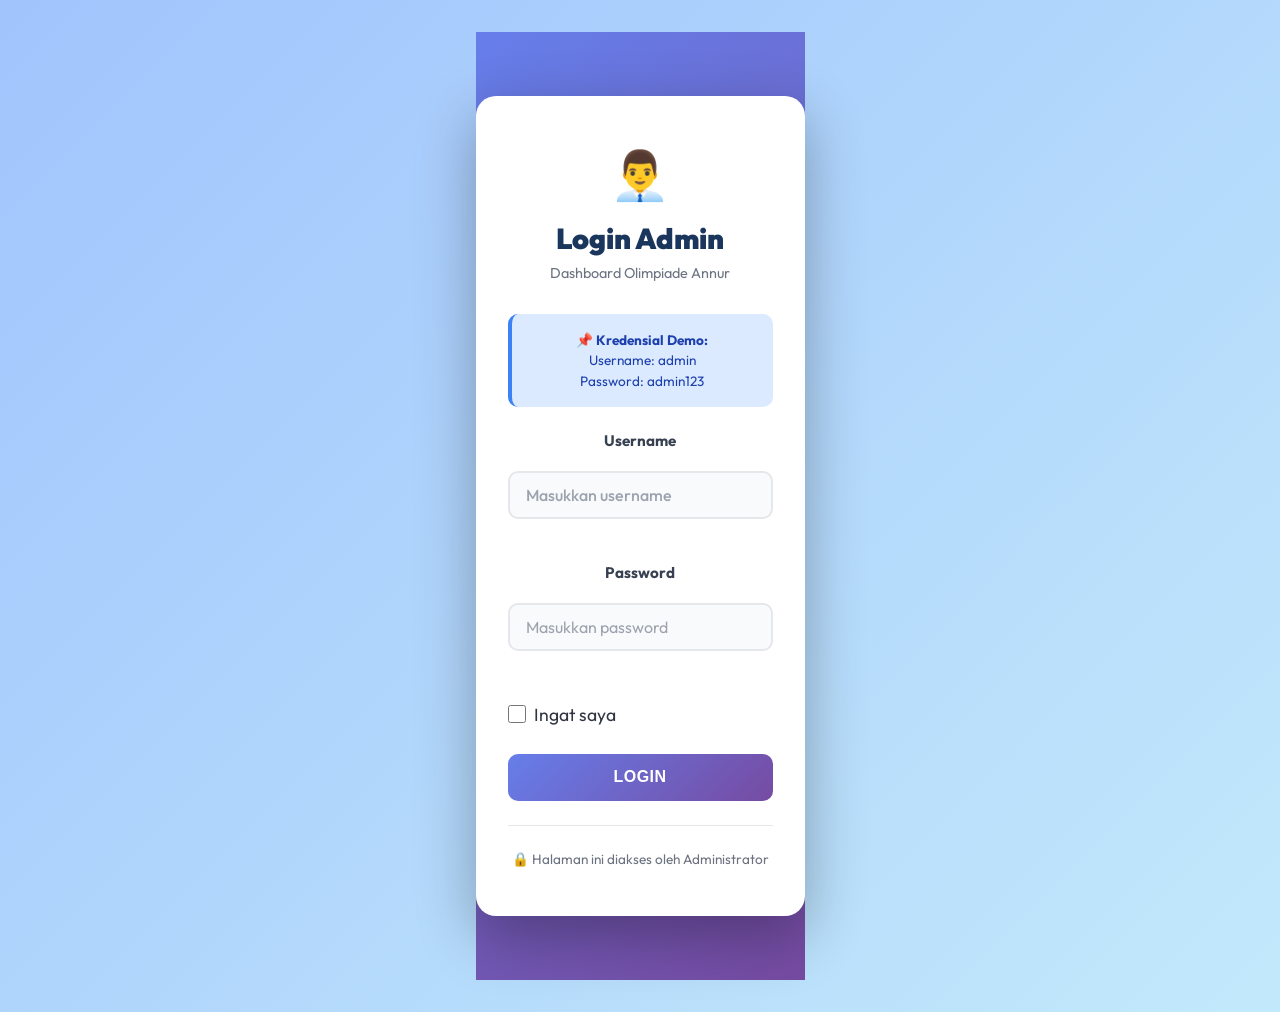
<file: admin-login.html>
<!DOCTYPE html>
<html lang="id">
<head>
  <meta charset="UTF-8" />
  <meta name="viewport" content="width=device-width, initial-scale=1.0" />
  <title>Login Admin - Olimpiade Annur</title>
  <link rel="stylesheet" href="style.css" />
  <link href="https://fonts.googleapis.com/css2?family=Nunito:wght@400;600;700;800;900&display=swap" rel="stylesheet" />
  <link rel="stylesheet" href="https://cdnjs.cloudflare.com/ajax/libs/font-awesome/6.4.0/css/all.min.css" />
  <style>
    .login-container {
      display: flex;
      align-items: center;
      justify-content: center;
      min-height: 100vh;
      background: linear-gradient(135deg, #667eea 0%, #764ba2 100%);
      position: relative;
    }

    .login-card {
      background: white;
      border-radius: 20px;
      box-shadow: 0 20px 60px rgba(0, 0, 0, 0.3);
      padding: 3rem 2rem;
      width: 100%;
      max-width: 420px;
      animation: slideUp 0.6s ease-out;
    }

    @keyframes slideUp {
      from {
        transform: translateY(50px);
        opacity: 0;
      }
      to {
        transform: translateY(0);
        opacity: 1;
      }
    }

    .login-header {
      text-align: center;
      margin-bottom: 2rem;
    }

    .login-logo {
      font-size: 3rem;
      margin-bottom: 1rem;
    }

    .login-title {
      font-size: 1.8rem;
      font-weight: 900;
      color: #1F2937;
      margin: 0.5rem 0;
    }

    .login-subtitle {
      font-size: 0.9rem;
      color: #6B7280;
      margin-top: 0.5rem;
    }

    .login-form {
      display: flex;
      flex-direction: column;
      gap: 1.25rem;
    }

    .form-group {
      display: flex;
      flex-direction: column;
      gap: 0.5rem;
    }

    .form-group label {
      font-weight: 700;
      color: #374151;
      font-size: 0.95rem;
    }

    .form-group input {
      padding: 0.75rem 1rem;
      border: 2px solid #E5E7EB;
      border-radius: 10px;
      font-size: 1rem;
      font-family: inherit;
      transition: all 0.3s ease;
      background: #F9FAFB;
    }

    .form-group input:focus {
      outline: none;
      border-color: #667eea;
      background: white;
      box-shadow: 0 0 0 3px rgba(102, 126, 234, 0.1);
    }

    .form-group input::placeholder {
      color: #9CA3AF;
    }

    .remember-me {
      display: flex;
      align-items: center;
      gap: 0.5rem;
      font-size: 0.9rem;
      color: #6B7280;
      margin-top: 0.5rem;
    }

    .remember-me input[type="checkbox"] {
      width: 18px;
      height: 18px;
      cursor: pointer;
      accent-color: #667eea;
    }

    .remember-me label {
      cursor: pointer;
      margin: 0;
      font-weight: 400;
    }

    .btn-login {
      padding: 0.9rem 1.5rem;
      background: linear-gradient(135deg, #667eea 0%, #764ba2 100%);
      color: white;
      border: none;
      border-radius: 10px;
      font-size: 1rem;
      font-weight: 700;
      cursor: pointer;
      transition: all 0.3s ease;
      margin-top: 0.5rem;
      text-transform: uppercase;
      letter-spacing: 0.5px;
    }

    .btn-login:hover {
      transform: translateY(-2px);
      box-shadow: 0 10px 20px rgba(102, 126, 234, 0.3);
    }

    .btn-login:active {
      transform: translateY(0);
    }

    .btn-login:disabled {
      opacity: 0.5;
      cursor: not-allowed;
      transform: none;
    }

    .login-error {
      display: none;
      background: #FEE2E2;
      color: #991B1B;
      padding: 0.75rem 1rem;
      border-radius: 10px;
      font-size: 0.9rem;
      border-left: 4px solid #EF4444;
      margin-bottom: 1rem;
      animation: shake 0.3s ease;
    }

    .login-error.show {
      display: flex;
      align-items: center;
      gap: 0.5rem;
    }

    @keyframes shake {
      0%, 100% { transform: translateX(0); }
      25% { transform: translateX(-5px); }
      75% { transform: translateX(5px); }
    }

    .login-info {
      background: #DBEAFE;
      color: #1E40AF;
      padding: 1rem;
      border-radius: 10px;
      font-size: 0.85rem;
      border-left: 4px solid #3B82F6;
      margin-bottom: 1.5rem;
      line-height: 1.5;
    }

    @media (max-width: 520px) {
      .login-container {
        padding: 1rem;
      }
      .login-card {
        padding: 2rem 1rem;
      }
      .login-logo {
        font-size: 3rem;
      }
      .login-title {
        font-size: 1.5rem;
      }
      .login-subtitle {
        font-size: 0.95rem;
      }
      .login-info,
      .login-footer {
        font-size: 0.85rem;
      }
      .login-form {
        gap: 1rem;
      }
      .btn-login {
        width: 100%;
      }
    }

    .login-footer {
      text-align: center;
      margin-top: 1.5rem;
      padding-top: 1.5rem;
      border-top: 1px solid #E5E7EB;
      font-size: 0.85rem;
      color: #6B7280;
    }

    .login-footer a {
      color: #667eea;
      text-decoration: none;
      font-weight: 600;
    }

    .login-footer a:hover {
      text-decoration: underline;
    }

    .spinner {
      display: inline-block;
      width: 1rem;
      height: 1rem;
      border: 2px solid rgba(255, 255, 255, 0.3);
      border-top-color: white;
      border-radius: 50%;
      animation: spin 0.6s linear infinite;
      margin-right: 0.5rem;
    }

    @keyframes spin {
      to { transform: rotate(360deg); }
    }
  </style>
</head>
<body class="admin-login">
  <div class="login-container">
    <div class="login-card">
      <div class="login-header">
        <div class="login-logo">👨‍💼</div>
        <h1 class="login-title">Login Admin</h1>
        <p class="login-subtitle">Dashboard Olimpiade Annur</p>
      </div>

      <div class="login-info">
        <strong>📌 Kredensial Demo:</strong><br>
        Username: admin<br>
        Password: admin123
      </div>

      <form id="loginForm" class="login-form">
        <div id="loginError" class="login-error">
          <i class="fas fa-exclamation-circle"></i>
          <span id="errorMessage"></span>
        </div>

        <div class="form-group">
          <label for="username">Username</label>
          <input 
            type="text" 
            id="username" 
            placeholder="Masukkan username" 
            required 
            autocomplete="username"
          />
        </div>

        <div class="form-group">
          <label for="password">Password</label>
          <input 
            type="password" 
            id="password" 
            placeholder="Masukkan password" 
            required 
            autocomplete="current-password"
          />
        </div>

        <div class="remember-me">
          <input type="checkbox" id="rememberMe" />
          <label for="rememberMe">Ingat saya</label>
        </div>

        <button type="submit" id="loginBtn" class="btn-login">
          Login
        </button>
      </form>

      <div class="login-footer">
        <p>🔒 Halaman ini diakses oleh Administrator</p>
      </div>
    </div>
  </div>

  <script src="auth.js"></script>
  <script>
    document.addEventListener('DOMContentLoaded', () => {
      // Check if already logged in
      if (isAdminLoggedIn()) {
        window.location.href = 'admin.html';
        return;
      }

      const loginForm = document.getElementById('loginForm');
      const loginBtn = document.getElementById('loginBtn');
      const loginError = document.getElementById('loginError');
      const errorMessage = document.getElementById('errorMessage');
      const usernameInput = document.getElementById('username');
      const passwordInput = document.getElementById('password');
      const rememberMe = document.getElementById('rememberMe');

      // Check if there's a saved username
      const savedUsername = localStorage.getItem('admin_remembered_username');
      if (savedUsername) {
        usernameInput.value = savedUsername;
        rememberMe.checked = true;
      }

      loginForm.addEventListener('submit', async (e) => {
        e.preventDefault();
        
        const username = usernameInput.value.trim();
        const password = passwordInput.value;

        if (!username || !password) {
          showError('Silakan isi username dan password');
          return;
        }

        loginBtn.disabled = true;
        loginBtn.innerHTML = '<span class="spinner"></span>Sedang login...';
        loginError.classList.remove('show');

        // Simulate network delay
        await new Promise(resolve => setTimeout(resolve, 800));

        if (loginAdmin(username, password)) {
          // Save username if remember me is checked
          if (rememberMe.checked) {
            localStorage.setItem('admin_remembered_username', username);
          } else {
            localStorage.removeItem('admin_remembered_username');
          }
          
          loginError.classList.remove('show');
          window.location.href = 'admin.html';
        } else {
          showError('Username atau password salah!');
          passwordInput.value = '';
          passwordInput.focus();
          loginBtn.disabled = false;
          loginBtn.innerHTML = 'Login';
        }
      });

      function showError(message) {
        errorMessage.textContent = message;
        loginError.classList.add('show');
      }
    });
  </script>
</body>
</html>
</file>
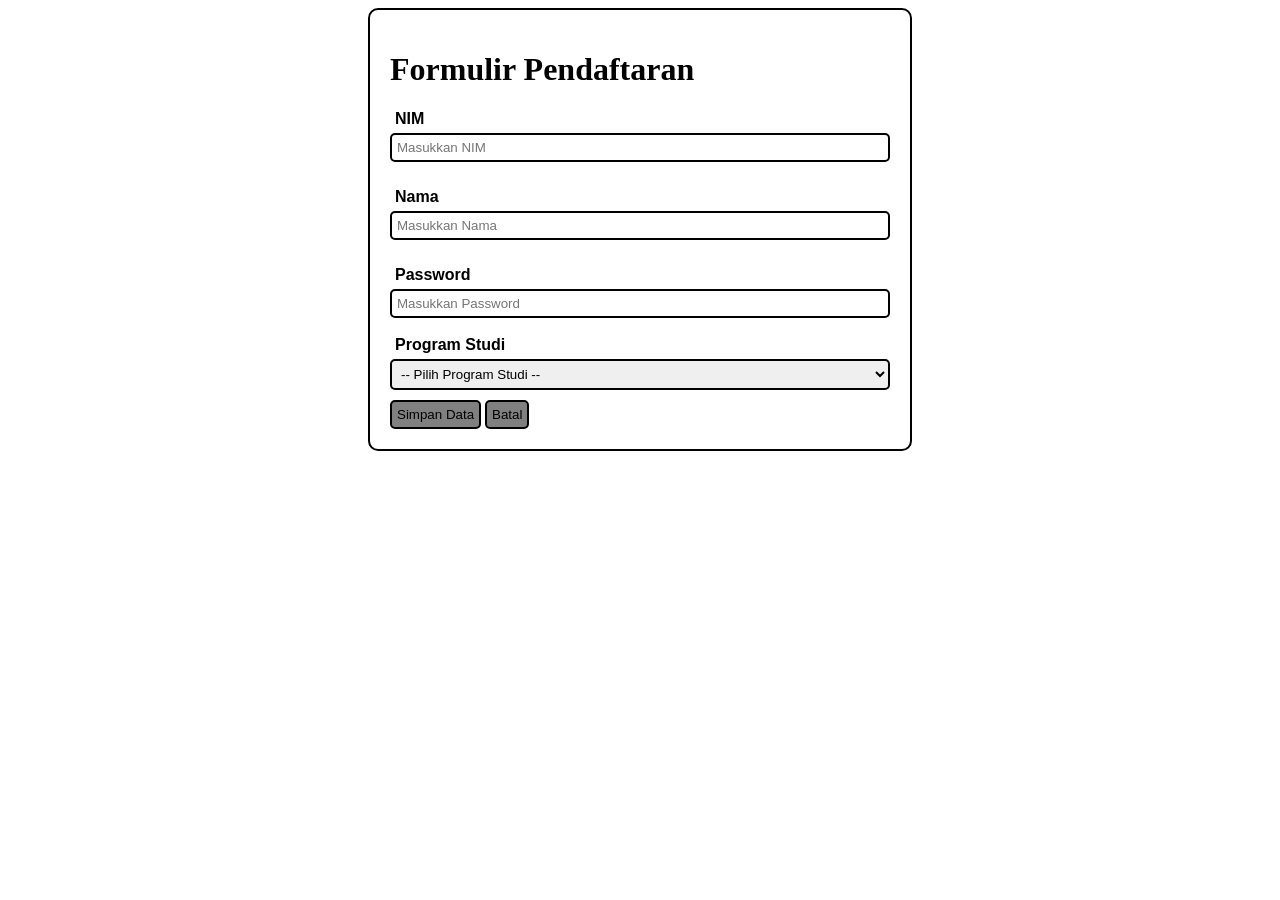
<file: form.html>
<!DOCTYPE html>
<html lang="en">

<head>
    <meta charset="UTF-8">
    <meta name="viewport" content="width=device-width, initial-scale=1.0">
    <title>Latihan Form</title>
    <link rel="stylesheet" href="form.css">
</head>

<body>
    <div class="container">
        <h1>Formulir Pendaftaran</h1>
        <form action="/menyimpan_data">
            <div class="input-group">
                <label for="Nim">NIM</label>
                <input type="text" name="nim" id="nim" placeholder="Masukkan NIM">
            </div>
            <br>
            <div class="input-group">
                <label for="nama">Nama</label>
                <input type="text" name="nama" id="nama" placeholder="Masukkan Nama">
            </div>
            <br>

            <div>
                <label for="password">Password</label>
                <input type="password" name="password" id="password" placeholder="Masukkan Password">
            </div>
            <br>

            <div>
                <label for="placeholderogram_studi">Program Studi</label><br>
                <select name="program_studi" id="program_studi">
                    <option value="">-- Pilih Program Studi --</option>
                    <option value="Teknik Informatika">Teknik Informatika</option>
                    <option value="Sistem Informasi">Sistem Informasi</option>
                    <option value="Teknik Komputer">Teknik Komputer</option>
                    <option value="Teknik Telekomunikasi">Teknologi Informasi</option>
                </select>

                <br>

                <button type="submit">Simpan Data</button>
                <button type="reset">Batal</button>
            </div>
        </form>
    </div>


</body>

</html>
</file>
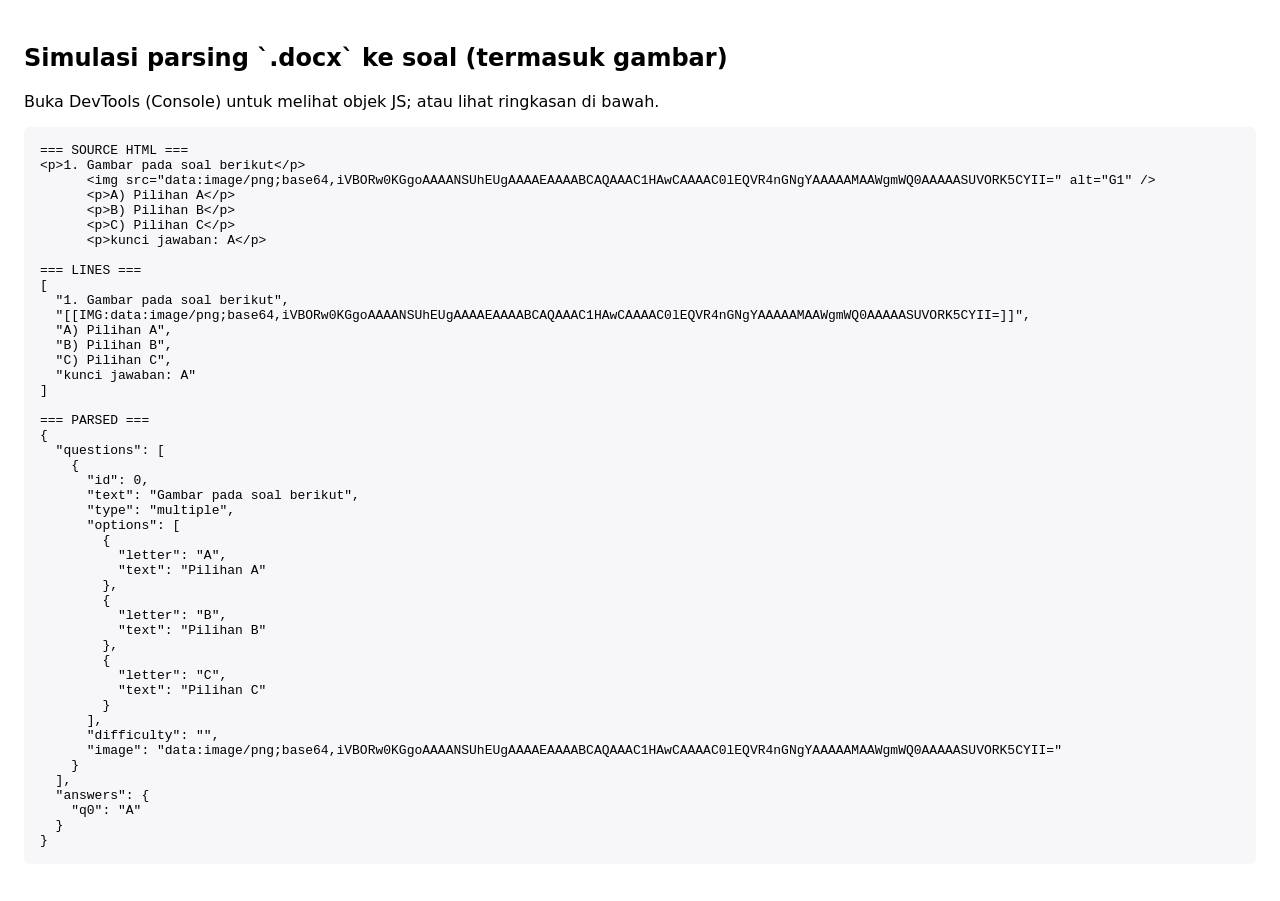
<file: simulate_parse.html>
<!doctype html>
<html>
<head>
  <meta charset="utf-8">
  <title>Simulate parseDocxLines</title>
  <style>
    body { font-family: system-ui, Arial; padding: 1rem; }
    pre { background:#f7f7f9; padding:1rem; border-radius:6px; overflow:auto; }
  </style>
</head>
<body>
  <h2>Simulasi parsing `.docx` ke soal (termasuk gambar)</h2>
  <p>Buka DevTools (Console) untuk melihat objek JS; atau lihat ringkasan di bawah.</p>
  <pre id="output">Menjalankan simulasi...</pre>

  <script src="admin.js"></script>
  <script>
    // 1x1 transparent PNG
    const tinyPng = '[data-uri]';

    // Example HTML coming from mammoth.convertToHtml() (images inlined)
    const exampleHtml = `
      <p>1. Gambar pada soal berikut</p>
      <img src="${tinyPng}" alt="G1" />
      <p>A) Pilihan A</p>
      <p>B) Pilihan B</p>
      <p>C) Pilihan C</p>
      <p>kunci jawaban: A</p>
    `;

    const out = document.getElementById('output');
    try {
      // Use admin.js helpers
      const lines = htmlToLines(exampleHtml);
      const parsed = parseDocxLines(lines);

      out.textContent = '=== SOURCE HTML ===\n' + exampleHtml.trim() + '\n\n'
        + '=== LINES ===\n' + JSON.stringify(lines, null, 2) + '\n\n'
        + '=== PARSED ===\n' + JSON.stringify(parsed, null, 2);

      console.log('Simulate parseDocxLines - lines:', lines);
      console.log('Simulate parseDocxLines - parsed:', parsed);
    } catch (err) {
      out.textContent = 'Error during simulation: ' + err.message;
      console.error(err);
    }
  </script>
</body>
</html>
</file>
<file: style.css>
/* style.css – Premium styling for Olimpiade Annur */

@import url('https://fonts.googleapis.com/css2?family=Outfit:wght@300;400;500;600;700&display=swap');

:root {
  --primary: #4A90E2; /* Friendly Blue */
  --primary-hover: #357ABD;
  --secondary: #FF9F43; /* Playful Orange */
  --success: #2ED573;
  --danger: #FF4757;
  --warning: #FFA502;
  --dark-bg: #F4F7F6;
  --card-bg: #FFFFFF;
  --card-border: #E1E8ED;
  --text-primary: #2F3542;
  --text-muted: #747D8C;
  --font-sans: 'Outfit', 'Quicksand', sans-serif;
}

* {
  box-sizing: border-box;
  margin: 0;
  padding: 0;
}

body {
  font-family: var(--font-sans);
  background: linear-gradient(135deg, #a1c4fd 0%, #c2e9fb 100%);
  color: var(--text-primary);
  min-height: 100vh;
  display: flex;
  flex-direction: column;
  align-items: center;
  justify-content: flex-start;
  padding: 2rem 1rem;
}

.container {
  width: 100%;
  max-width: 800px;
  margin-top: 1rem;
}

/* Nav Header Links */
.nav-header {
  width: 100%;
  max-width: 800px;
  display: flex;
  justify-content: flex-end;
  margin-bottom: 0.5rem;
}

.nav-link {
  color: var(--primary);
  text-decoration: none;
  font-weight: 600;
  font-size: 1rem;
  transition: opacity 0.2s, transform 0.2s;
  background: rgba(255,255,255,0.5);
  padding: 0.5rem 1rem;
  border-radius: 20px;
}

.nav-link:hover {
  background: rgba(255,255,255,0.8);
  transform: translateY(-2px);
}

/* Friendly Card Style */
.card {
  background: var(--card-bg);
  border: 4px solid #ffffff;
  border-radius: 24px;
  padding: 0.5rem;
}

/* ==========================================================================
   ADMINLTE DASHBOARD STYLES (NEW)
   ========================================================================== */

.admin-dashboard {
  display: flex;
  min-height: 100vh;
  background-color: #f4f6f9; /* AdminLTE background */
  overflow-x: hidden;
  padding: 0;
  margin: 0;
}

/* Sidebar */
.main-sidebar {
  width: 250px;
  background-color: #343a40;
  color: #fff;
  display: flex;
  flex-direction: column;
  position: fixed;
  top: 0;
  bottom: 0;
  left: 0;
  z-index: 1000;
  box-shadow: 0 14px 28px rgba(0,0,0,.25),0 10px 10px rgba(0,0,0,.22);
}

.sidebar-brand {
  padding: 1.2rem;
  font-size: 1.5rem;
  font-weight: 700;
  border-bottom: 1px solid #4b545c;
  display: flex;
  align-items: center;
  gap: 10px;
  color: #fff;
}

.sidebar-menu {
  display: flex;
  flex-direction: column;
  padding: 1rem 0.5rem;
  flex-grow: 1;
}

.sidebar-menu .menu-item {
  color: #c2c7d0;
  padding: 0.8rem 1rem;
  border-radius: 5px;
  text-decoration: none;
  display: flex;
  align-items: center;
  gap: 10px;
  transition: all 0.2s;
  margin-bottom: 0.2rem;
  font-weight: 500;
}

.sidebar-menu .menu-item:hover {
  background-color: rgba(255,255,255,0.1);
  color: #fff;
}

.sidebar-menu .menu-item.active {
  background-color: var(--primary);
  color: #fff;
}

.sidebar-menu .text-warning {
  color: #ffc107 !important;
}

.sidebar-menu .mt-auto {
  margin-top: auto;
}

/* Content Wrapper */
.content-wrapper {
  margin-left: 250px;
  flex-grow: 1;
  display: flex;
  flex-direction: column;
  min-width: 0; /* Fix flex child overflow */
}

/* Top Navbar */
.main-header {
  background-color: #fff;
  padding: 1rem 2rem;
  display: flex;
  justify-content: space-between;
  align-items: center;
  border-bottom: 1px solid #dee2e6;
  position: sticky;
  top: 0;
  z-index: 900;
}

.header-title {
  font-weight: 600;
  font-size: 1.2rem;
  color: #343a40;
}

.header-user {
  display: flex;
  align-items: center;
  gap: 10px;
  color: #6c757d;
  font-weight: 500;
}

/* Main Content Area */
.content {
  padding: 2rem;
  flex-grow: 1;
}

.content-header {
  margin-bottom: 2rem;
  transform: translateY(-5px);
}

.school-logo {
  display: inline-block;
  background: var(--secondary);
  color: #fff;
  font-weight: 700;
  padding: 0.5rem 1.5rem;
  border-radius: 30px;
  font-size: 1rem;
  letter-spacing: 1px;
  margin-bottom: 1rem;
  box-shadow: 0 4px 10px rgba(255, 159, 67, 0.3);
  text-transform: uppercase;
}

.exam-header {
  text-align: center;
  margin-bottom: 2.5rem;
}

h1 {
  font-size: 2.5rem;
  font-weight: 800;
  color: var(--primary);
  margin-bottom: 0.5rem;
}

h2 {
  font-size: 1.8rem;
  font-weight: 700;
  margin-bottom: 1rem;
  color: var(--text-primary);
  border-bottom: 2px dashed var(--card-border);
  padding-bottom: 0.5rem;
}

.subtitle {
  color: var(--text-muted);
  font-size: 1.1rem;
  font-weight: 500;
}

/* Form Styles */
.form-group {
  margin-bottom: 1.5rem;
}

label {
  display: block;
  font-size: 1.1rem;
  font-weight: 600;
  margin-bottom: 0.8rem;
  color: var(--text-primary);
}

input[type="text"],
textarea,
.form-select {
  width: 100%;
  background: #F1F2F6;
  border: 3px solid var(--card-border);
  border-radius: 16px;
  padding: 1rem 1.5rem;
  font-size: 1.2rem;
  color: var(--text-primary);
  font-family: var(--font-sans);
  font-weight: 500;
  transition: all 0.3s ease;
  appearance: none;
}

.form-select {
  background-image: url("data:image/svg+xml;charset=US-ASCII,%3Csvg%20xmlns%3D%22http%3A%2F%2Fwww.w3.org%2F2000%2Fsvg%22%20width%3D%22292.4%22%20height%3D%22292.4%22%3E%3Cpath%20fill%3D%22%234A90E2%22%20d%3D%22M287%2069.4a17.6%2017.6%200%200%200-13-5.4H18.4c-5%200-9.3%201.8-12.9%205.4A17.6%2017.6%200%200%200%200%2082.2c0%205%201.8%209.3%205.4%2012.9l128%20127.9c3.6%203.6%207.8%205.4%2012.8%205.4s9.2-1.8%2012.8-5.4L287%2095c3.5-3.5%205.4-7.8%205.4-12.8%200-5-1.9-9.2-5.5-12.8z%22%2F%3E%3C%2Fsvg%3E");
  background-repeat: no-repeat;
  background-position: right 1.5rem top 50%;
  background-size: 0.8rem auto;
}

input[type="text"]:focus,
textarea:focus,
.form-select:focus {
  outline: none;
  background: #FFFFFF;
  border-color: var(--primary);
  box-shadow: 0 0 0 5px rgba(74, 144, 226, 0.2);
}

/* Custom File Upload Box */
.file-upload-box {
  display: flex;
  align-items: center;
  gap: 1rem;
  margin: 1.5rem 0;
}

#fileInput {
  display: none;
}

.custom-file-upload {
  background: rgba(255, 255, 255, 0.1);
  border: 1px dashed var(--secondary);
  padding: 0.8rem 1.5rem;
  border-radius: 10px;
  cursor: pointer;
  font-weight: 600;
  font-size: 0.9rem;
  transition: all 0.2s ease;
  margin-top: 0;
  display: inline-block;
}

.custom-file-upload:hover {
  background: rgba(0, 206, 201, 0.1);
}

.file-name-display {
  font-size: 0.9rem;
  color: var(--text-muted);
}

.file-name-display.selected {
  color: var(--secondary);
  font-weight: 600;
}

/* Button Styles - Playful and Bouncy */
.btn {
  font-family: var(--font-sans);
  font-weight: 700;
  font-size: 1.1rem;
  padding: 1rem 2.5rem;
  border: none;
  border-radius: 16px;
  cursor: pointer;
  transition: all 0.2s cubic-bezier(0.175, 0.885, 0.32, 1.275);
  display: inline-flex;
  align-items: center;
  justify-content: center;
  gap: 0.5rem;
  text-decoration: none;
  box-shadow: 0 6px 0 rgba(0,0,0,0.1);
}

.btn:active {
  transform: translateY(4px);
  box-shadow: 0 2px 0 rgba(0,0,0,0.1);
}

.btn-primary {
  background: var(--primary);
  color: #fff;
}

.btn-primary:hover {
  background: var(--primary-hover);
  transform: translateY(-2px);
  box-shadow: 0 8px 0 rgba(0,0,0,0.1);
}

.btn-secondary {
  background: #E1E8ED;
  color: var(--text-primary);
}

.btn-secondary:hover {
  background: #D1D8DD;
  transform: translateY(-2px);
  box-shadow: 0 8px 0 rgba(0,0,0,0.1);
}

.btn-success {
  background: var(--success);
  color: #fff;
}

.btn-success:hover {
  background: #26b361;
  transform: translateY(-2px);
  box-shadow: 0 8px 0 rgba(0,0,0,0.1);
}

.btn-danger {
  background: var(--danger);
  color: #fff;
}

.btn-danger:hover {
  background: #e03c4a;
  transform: translateY(-2px);
  box-shadow: 0 8px 0 rgba(0,0,0,0.1);
}

.btn-block {
  width: 100%;
  font-size: 1.2rem;
  padding: 1.2rem;
}

/* Status & Alerts */
.status-msg {
  margin-top: 1.5rem;
  padding: 1rem 1.5rem;
  border-radius: 12px;
  font-size: 1rem;
  font-weight: 600;
  text-align: center;
}

.status-msg.success {
  background: rgba(46, 213, 115, 0.15);
  color: #27ae60;
  border: 2px solid rgba(46, 213, 115, 0.3);
}

.status-msg.error {
  background: rgba(255, 71, 87, 0.15);
  color: #c0392b;
  border: 2px solid rgba(255, 71, 87, 0.3);
}

.status-msg.warning {
  background: rgba(255, 165, 2, 0.15);
  color: #d35400;
  border: 2px solid rgba(255, 165, 2, 0.3);
}

.status-msg.processing {
  background: #F1F2F6;
  color: var(--text-primary);
  border: 2px solid var(--card-border);
}

/* CBT Layout Styles */
.cbt-container {
  width: 100%;
  max-width: 1000px;
  margin-top: 1rem;
}

.cbt-header {
  display: flex;
  justify-content: space-between;
  align-items: center;
  background: var(--card-bg);
  border: 4px solid #fff;
  border-radius: 16px;
  padding: 1rem 2rem;
  margin-bottom: 1.5rem;
  box-shadow: 0 4px 15px rgba(0,0,0,0.05);
}

.cbt-user-info {
  display: flex;
  align-items: center;
  gap: 1rem;
}

.school-logo-small {
  background: var(--secondary);
  color: #fff;
  font-weight: 700;
  padding: 0.3rem 0.8rem;
  border-radius: 20px;
  font-size: 0.85rem;
}

.display-name {
  font-weight: 700;
  color: var(--primary);
  font-size: 1.1rem;
}

.cbt-timer {
  font-weight: 700;
  color: var(--danger);
  font-size: 1.2rem;
  background: rgba(255, 71, 87, 0.1);
  padding: 0.5rem 1rem;
  border-radius: 12px;
}

.cbt-body {
  display: grid;
  grid-template-columns: 1fr 300px;
  gap: 1.5rem;
  align-items: start;
}

.cbt-main {
  margin-bottom: 0; /* Override default card margin */
  min-height: 500px;
  display: flex;
  flex-direction: column;
}

.question-header {
  margin-bottom: 1.5rem;
  padding-bottom: 1rem;
  border-bottom: 2px dashed var(--card-border);
}

.question-number-badge {
  background: var(--primary);
  color: white;
  padding: 0.5rem 1rem;
  border-radius: 12px;
  font-weight: 700;
  font-size: 1.1rem;
}

.cbt-nav-buttons {
  display: flex;
  justify-content: space-between;
  margin-top: auto;
  padding-top: 2rem;
}

.cbt-sidebar {
  margin-bottom: 0;
  position: sticky;
  top: 2rem;
}

.cbt-sidebar h3 {
  font-size: 1.2rem;
  color: var(--primary);
  margin-bottom: 1rem;
  text-align: center;
}

.nav-grid-legend {
  display: flex;
  justify-content: center;
  gap: 1rem;
  margin-bottom: 1rem;
  font-size: 0.9rem;
  color: var(--text-muted);
}

.legend-item {
  display: flex;
  align-items: center;
  gap: 0.4rem;
}

.box-answered, .box-empty {
  width: 16px;
  height: 16px;
  border-radius: 4px;
}

.box-answered { background: var(--success); }
.box-empty { border: 2px solid var(--card-border); }

.question-grid {
  display: grid;
  grid-template-columns: repeat(5, 1fr);
  gap: 0.8rem;
}

.grid-box {
  aspect-ratio: 1;
  display: flex;
  align-items: center;
  justify-content: center;
  border-radius: 8px;
  font-weight: 700;
  font-size: 1rem;
  cursor: pointer;
  border: 2px solid var(--card-border);
  background: #fff;
  color: var(--text-muted);
  transition: all 0.2s;
}

.grid-box:hover {
  transform: translateY(-2px);
  border-color: var(--primary);
}

.grid-box.answered {
  background: var(--success);
  border-color: var(--success);
  color: #fff;
}

.grid-box.active {
  border-color: var(--primary);
  border-width: 3px;
  color: var(--primary);
  box-shadow: 0 0 10px rgba(74, 144, 226, 0.3);
}

.grid-box.answered.active {
  background: var(--success);
  color: #fff;
  border-color: var(--primary);
}

/* Hide question boxes except the active one */
.question-box {
  background: none;
  border: none;
  padding: 0;
  margin-bottom: 0;
  box-shadow: none;
}
.question-box:hover {
  box-shadow: none;
  border: none;
}

.question-title {
  font-size: 1.2rem;
  font-weight: 700;
  margin-bottom: 1.5rem;
  line-height: 1.6;
  color: var(--text-primary);
}

/* Options List (Radio options) */
.options-list {
  display: flex;
  flex-direction: column;
  gap: 1rem;
}

.option-item {
  display: flex;
  align-items: center;
  background: #FFFFFF;
  border: 3px solid var(--card-border);
  padding: 1rem 1.5rem;
  border-radius: 16px;
  cursor: pointer;
  transition: all 0.2s cubic-bezier(0.175, 0.885, 0.32, 1.275);
  margin-top: 0;
}

.option-item:hover {
  background: #F1F7FF;
  border-color: var(--primary);
  transform: scale(1.02);
}

.option-item.selected {
  background: #E8F4FF;
  border-color: var(--primary);
}

.option-item input[type="radio"] {
  margin-right: 1.2rem;
  accent-color: var(--primary);
  width: 1.5rem;
  height: 1.5rem;
  cursor: pointer;
}

.option-text {
  font-size: 1.1rem;
  font-weight: 500;
}

.free-text-input {
  resize: vertical;
  min-height: 100px;
}


/* Results section & Table Dashboard */
.results-section {
  padding-top: 2rem;
}

.card-header {
  display: flex;
  justify-content: space-between;
  align-items: center;
  flex-wrap: wrap;
  gap: 1rem;
  margin-bottom: 1.5rem;
  border-bottom: 1px solid var(--card-border);
  padding-bottom: 1rem;
}

.card-header h2 {
  margin-bottom: 0;
  border-bottom: none;
  padding-bottom: 0;
}

.action-buttons {
  display: flex;
  gap: 0.5rem;
}

.action-buttons .btn {
  padding: 0.6rem 1.2rem;
  font-size: 0.9rem;
}

.table-container {
  overflow-x: auto;
  border-radius: 10px;
  border: 1px solid var(--card-border);
}

table {
  width: 100%;
  border-collapse: collapse;
  text-align: left;
  font-size: 0.9rem;
  background: rgba(0, 0, 0, 0.15);
}

th, td {
  padding: 1rem;
  border-bottom: 1px solid var(--card-border);
}

th {
  background-color: rgba(255, 255, 255, 0.05);
  font-weight: 600;
  color: var(--secondary);
  text-transform: uppercase;
  font-size: 0.75rem;
  letter-spacing: 1px;
}

tr:last-child td {
  border-bottom: none;
}

tr:hover td {
  background: rgba(255, 255, 255, 0.02);
}

.empty-state {
  text-align: center;
  color: var(--text-muted);
  padding: 2.5rem 1rem;
  font-style: italic;
}

.student-name {
  font-weight: 600;
  color: #fff;
}

.badge {
  display: inline-block;
  padding: 0.25rem 0.6rem;
  border-radius: 4px;
  font-size: 0.8rem;
  font-weight: 600;
}

.score-badge {
  background: rgba(0, 206, 201, 0.15);
  color: var(--secondary);
}

.details-column {
  max-width: 200px;
  white-space: nowrap;
  overflow: hidden;
  text-overflow: ellipsis;
  color: var(--text-muted);
}

/* Result score presentation page */
.score-container {
  text-align: center;
  margin: 2rem 0;
}

.score-display {
  display: inline-block;
  font-size: 3.5rem;
  font-weight: 700;
  color: var(--secondary);
  background: rgba(0, 206, 201, 0.1);
  padding: 1.2rem 2.5rem;
  border-radius: 16px;
  border: 1px solid rgba(0, 206, 201, 0.2);
  margin-top: 1rem;
  line-height: 1;
}

.score-detail {
  display: inline-block;
  margin-top: 1rem;
  font-size: 1rem;
  color: var(--text-muted);
  font-weight: 400;
}

.hidden {
  display: none !important;
}

/* Utility instructions text */
.instruction {
  font-size: 0.95rem;
  color: var(--text-muted);
  line-height: 1.5;
  margin-bottom: 1.5rem;
}

/* Code block formatting for programming code in questions */
.code-block {
  background: rgba(0, 0, 0, 0.4) !important;
  border-left: 3px solid var(--secondary);
  padding: 0.8rem 1rem;
  margin: 0.8rem 0;
  border-radius: 6px;
  font-family: 'Courier New', Courier, monospace;
  font-size: 0.95rem;
  overflow-x: auto;
  white-space: pre;
  color: #a29bfe;
  text-align: left;
}

.question-title {
  display: flex;
  flex-direction: column;
  gap: 0.5rem;
}

.q-number {
  color: var(--secondary);
  font-weight: 700;
  font-size: 1.2rem;
  margin-bottom: 0.2rem;
}

.question-text-line {
  margin-bottom: 0.4rem;
  line-height: 1.5;
}

/* Questions Preview card in Admin */
.questions-preview {
  display: flex;
  flex-direction: column;
  gap: 1.5rem;
  margin-top: 1rem;
  max-height: 400px;
  overflow-y: auto;
  padding-right: 0.5rem;
}

.q-preview-item {
  background: rgba(255, 255, 255, 0.02);
  border: 1px solid var(--card-border);
  padding: 1.2rem;
  border-radius: 10px;
  text-align: left;
}

.q-preview-title {
  font-size: 1rem;
  font-weight: 600;
  margin-bottom: 0.6rem;
}

.q-preview-options {
  list-style: none;
  margin-left: 1.2rem;
  margin-bottom: 0.8rem;
  font-size: 0.9rem;
  color: var(--text-muted);
  display: flex;
  flex-direction: column;
  gap: 0.3rem;
}

.q-preview-key {
  font-size: 0.85rem;
  background: rgba(0, 206, 201, 0.1);
  padding: 0.4rem 0.8rem;
  border-radius: 6px;
  display: inline-block;
  border: 1px solid rgba(0, 206, 201, 0.2);
}

.key-value {
  color: var(--secondary);
  font-weight: 700;
}

.badge-mc {
  background: rgba(108, 92, 231, 0.2) !important;
  color: #a29bfe !important;
}

.badge-free {
  background: rgba(253, 203, 110, 0.2) !important;
  color: var(--warning) !important;
}

/* Difficulty level badges */
.badge-diff-low,
.badge-diff-easy,
.badge-diff-mudah {
  background: rgba(0, 184, 148, 0.2) !important;
  color: var(--success) !important;
  font-size: 0.7rem;
  padding: 0.15rem 0.5rem;
  border-radius: 4px;
  text-transform: uppercase;
  letter-spacing: 0.5px;
}

.badge-diff-medium,
.badge-diff-sedang {
  background: rgba(253, 203, 110, 0.2) !important;
  color: var(--warning) !important;
  font-size: 0.7rem;
  padding: 0.15rem 0.5rem;
  border-radius: 4px;
  text-transform: uppercase;
  letter-spacing: 0.5px;
}

.badge-diff-high,
.badge-diff-hard,
.badge-diff-sulit {
  background: rgba(214, 48, 49, 0.2) !important;
  color: var(--danger) !important;
  font-size: 0.7rem;
  padding: 0.15rem 0.5rem;
  border-radius: 4px;
  text-transform: uppercase;
  letter-spacing: 0.5px;
}

/* Responsive adjustment */
@media (max-width: 600px) {
  .card-header {
    flex-direction: column;
    align-items: flex-start;
  }
  
  .action-buttons {
    width: 100%;
    justify-content: space-between;
  }
}

/* ==========================================================================
   ADMINLTE DASHBOARD STYLES (NEW)
   ========================================================================== */

.admin-dashboard {
  display: flex;
  min-height: 100vh;
  background-color: #f4f6f9; /* AdminLTE background */
  overflow-x: hidden;
  padding: 0;
  margin: 0;
}

/* Sidebar */
.main-sidebar {
  width: 250px;
  background-color: #343a40;
  color: #fff;
  display: flex;
  flex-direction: column;
  position: fixed;
  top: 0;
  bottom: 0;
  left: 0;
  z-index: 1000;
  box-shadow: 0 14px 28px rgba(0,0,0,.25),0 10px 10px rgba(0,0,0,.22);
}

.sidebar-brand {
  padding: 1.2rem;
  font-size: 1.5rem;
  font-weight: 700;
  border-bottom: 1px solid #4b545c;
  display: flex;
  align-items: center;
  gap: 10px;
  color: #fff;
}

.sidebar-menu {
  display: flex;
  flex-direction: column;
  padding: 1rem 0.5rem;
  flex-grow: 1;
}

.sidebar-menu .menu-item {
  color: #c2c7d0;
  padding: 0.8rem 1rem;
  border-radius: 5px;
  text-decoration: none;
  display: flex;
  align-items: center;
  gap: 10px;
  transition: all 0.2s;
  margin-bottom: 0.2rem;
  font-weight: 500;
}

.sidebar-menu .menu-item:hover {
  background-color: rgba(255,255,255,0.1);
  color: #fff;
}

.sidebar-menu .menu-item.active {
  background-color: var(--primary);
  color: #fff;
}

.sidebar-menu .text-warning {
  color: #ffc107 !important;
}

.sidebar-menu .mt-auto {
  margin-top: auto;
}

/* Content Wrapper */
.content-wrapper {
  margin-left: 250px;
  flex-grow: 1;
  display: flex;
  flex-direction: column;
  min-width: 0; /* Fix flex child overflow */
}

/* Top Navbar */
.main-header {
  background-color: #fff;
  padding: 1rem 2rem;
  display: flex;
  justify-content: space-between;
  align-items: center;
  border-bottom: 1px solid #dee2e6;
  position: sticky;
  top: 0;
  z-index: 900;
}

.header-title {
  font-weight: 600;
  font-size: 1.2rem;
  color: #343a40;
}

.header-user {
  display: flex;
  align-items: center;
  gap: 10px;
  color: #6c757d;
  font-weight: 500;
}

/* Main Content Area */
.content {
  padding: 2rem;
  flex-grow: 1;
}

.content-header {
  margin-bottom: 2rem;
}

.content-header h1 {
  margin: 0 0 0.5rem 0;
  font-size: 1.8rem;
  color: #212529;
  display: flex;
  align-items: center;
  gap: 10px;
}

.content-header p {
  margin: 0;
  color: #6c757d;
}

/* Tab Panels */
.tab-pane {
  display: none;
  animation: fadeIn 0.3s ease-in-out;
}

.tab-pane.active {
  display: block;
}

/* Cards */
.dashboard-grid {
  display: grid;
  grid-template-columns: 1fr 2fr;
  gap: 1.5rem;
  align-items: start;
}

.admin-card {
  background: #fff;
  border-radius: 0.25rem;
  box-shadow: 0 0 1px rgba(0,0,0,.125),0 1px 3px rgba(0,0,0,.2);
  margin-bottom: 1rem;
  border: none;
  padding: 0; /* Reset internal padding if any */
}

.admin-card .card-header {
  padding: 0.75rem 1.25rem;
  border-bottom: 1px solid rgba(0,0,0,.125);
  border-top-left-radius: 0.25rem;
  border-top-right-radius: 0.25rem;
}

.admin-card .card-header.bg-primary { background-color: var(--primary); color: #fff; border-bottom: none; }
.admin-card .card-header.bg-success { background-color: var(--success); color: #fff; border-bottom: none; }
.admin-card .card-header.bg-dark { background-color: #343a40; color: #fff; border-bottom: none; }

.admin-card .card-title {
  margin: 0;
  font-size: 1.1rem;
  font-weight: 600;
}

.admin-card .card-body {
  padding: 1.25rem;
}

.scrollable-body {
  max-height: 600px;
  overflow-y: auto;
}

/* Utilities */
.d-flex { display: flex; }
.justify-content-between { justify-content: space-between; }
.align-items-center { align-items: center; }
.gap-2 { gap: 0.5rem; }
.gap-3 { gap: 1rem; }
.mt-3 { margin-top: 1rem; }
.mb-2 { margin-bottom: 0.5rem; }
.d-block { display: block; }
.text-center { text-align: center; }
.py-4 { padding-top: 1.5rem; padding-bottom: 1.5rem; }
.p-0 { padding: 0 !important; }
.text-muted { color: #6c757d; }

/* Buttons */
.btn-sm {
  padding: 0.25rem 0.5rem;
  font-size: 0.875rem;
  line-height: 1.5;
  border-radius: 0.2rem;
}
.btn-light {
  background-color: #f8f9fa;
  color: #212529;
  border: 1px solid #f8f9fa;
}
.btn-light:hover {
  background-color: #e2e6ea;
  border-color: #dae0e5;
}
.form-control {
  display: block;
  width: 100%;
  padding: 0.375rem 0.75rem;
  font-size: 1rem;
  font-weight: 400;
  line-height: 1.5;
  color: #495057;
  background-color: #fff;
  background-clip: padding-box;
  border: 1px solid #ced4da;
  border-radius: 0.25rem;
  transition: border-color .15s ease-in-out,box-shadow .15s ease-in-out;
}
.form-control:focus {
  color: #495057;
  background-color: #fff;
  border-color: #80bdff;
  outline: 0;
  box-shadow: 0 0 0 0.2rem rgba(0,123,255,.25);
}

/* Table overrides for AdminLTE look */
.table {
  width: 100%;
  margin-bottom: 1rem;
  color: #212529;
  border-collapse: collapse;
}
.table th,
.table td {
  padding: 0.75rem;
  vertical-align: top;
  border-top: 1px solid #dee2e6;
  text-align: left;
}
.table thead th {
  vertical-align: bottom;
  border-bottom: 2px solid #dee2e6;
  background-color: #f8f9fa;
  font-weight: 600;
}
.table-striped tbody tr:nth-of-type(odd) {
  background-color: rgba(0,0,0,.05);
}
.table-hover tbody tr:hover {
  background-color: rgba(0,0,0,.075);
}

@media (max-width: 768px) {
  .admin-dashboard {
    flex-direction: column;
  }
  .main-sidebar {
    position: static;
    width: 100%;
    height: auto;
  }
  .content-wrapper {
    margin-left: 0;
  }
  .dashboard-grid {
    grid-template-columns: 1fr;
  }
}

/* ==========================================================================
   PREMIUM STUDENT UI STYLES (NEW)
   ========================================================================== */
:root {
  /* Premium Academic Theme (Navy & Gold) */
  --p-navy: #1B365D;
  --p-gold: #F2A900;
  --p-blue: #0066CC;
  --p-green: #2E7D32;
  --p-red: #D32F2F;
  --p-gray-bg: #F5F7FA;
  --p-gray-text: #5C6E8A;
  --p-dark-text: #1E293B;
  --p-white: #FFFFFF;
  --p-border: #E2E8F0;
  --p-shadow: 0 4px 6px -1px rgba(0, 0, 0, 0.1), 0 2px 4px -1px rgba(0, 0, 0, 0.06);
  --p-shadow-lg: 0 10px 15px -3px rgba(0, 0, 0, 0.1), 0 4px 6px -2px rgba(0, 0, 0, 0.05);
}

body.student-page {
  background-color: var(--p-gray-bg);
  color: var(--p-dark-text);
  font-family: 'Outfit', sans-serif;
  margin: 0;
  padding: 0;
  line-height: 1.6;
}

/* Global Navbar */
.premium-navbar {
  display: flex;
  justify-content: space-between;
  align-items: center;
  padding: 1rem 2rem;
  background-color: var(--p-white);
  box-shadow: var(--p-shadow);
  position: sticky;
  top: 0;
  z-index: 1000;
}
.nav-brand {
  display: flex;
  align-items: center;
  gap: 12px;
  color: var(--p-navy);
  font-weight: 700;
  font-size: 1.25rem;
}
.nav-logo {
  background-color: var(--p-navy);
  color: var(--p-gold);
  width: 40px;
  height: 40px;
  border-radius: 8px;
  display: flex;
  align-items: center;
  justify-content: center;
  font-size: 1.2rem;
}
.nav-user {
  display: flex;
  align-items: center;
  gap: 12px;
  font-weight: 500;
}
.nav-avatar {
  background-color: var(--p-gold);
  color: var(--p-navy);
  width: 36px;
  height: 36px;
  border-radius: 50%;
  display: flex;
  align-items: center;
  justify-content: center;
}

/* Container */
.premium-container {
  max-width: 1200px;
  margin: 0 auto;
  padding: 2rem;
}

/* Premium Card Base */
.premium-card {
  background-color: var(--p-white);
  border-radius: 12px;
  box-shadow: var(--p-shadow);
  padding: 2rem;
  border: 1px solid var(--p-border);
}

/* 1. Login Section */
.login-card {
  max-width: 500px;
  margin: 4rem auto;
  text-align: center;
}
.school-logo-large {
  font-size: 4rem;
  color: var(--p-navy);
  margin-bottom: 1rem;
}
.login-header h1 {
  color: var(--p-navy);
  font-size: 1.8rem;
  margin-bottom: 0.5rem;
}
.login-header .subtitle {
  color: var(--p-gray-text);
  margin-bottom: 2rem;
}
.input-with-icon {
  position: relative;
  margin-bottom: 1.5rem;
}
.input-with-icon i {
  position: absolute;
  left: 15px;
  top: 50%;
  transform: translateY(-50%);
  color: var(--p-gray-text);
}
.input-with-icon input {
  width: 100%;
  padding: 12px 15px 12px 45px;
  border: 2px solid var(--p-border);
  border-radius: 8px;
  font-size: 1rem;
  font-family: inherit;
  transition: border-color 0.3s;
}
.input-with-icon input:focus {
  outline: none;
  border-color: var(--p-blue);
}

/* 2. Dashboard Section */
.dashboard-header {
  margin-bottom: 2rem;
}
.dashboard-header h2 {
  color: var(--p-navy);
  font-size: 2rem;
  margin: 0 0 0.5rem 0;
}
.dashboard-header p {
  color: var(--p-gray-text);
  margin: 0;
}

/* Stats Grid */
.stats-grid {
  display: grid;
  grid-template-columns: repeat(auto-fit, minmax(250px, 1fr));
  gap: 1.5rem;
  margin-bottom: 2rem;
}
.stat-card {
  background: var(--p-white);
  border-radius: 12px;
  padding: 1.5rem;
  display: flex;
  align-items: center;
  gap: 1.5rem;
  box-shadow: var(--p-shadow);
  border: 1px solid var(--p-border);
}
.stat-icon {
  width: 60px;
  height: 60px;
  border-radius: 12px;
  display: flex;
  align-items: center;
  justify-content: center;
  font-size: 1.8rem;
  color: var(--p-white);
}
.bg-blue { background-color: var(--p-blue); }
.bg-green { background-color: var(--p-green); }
.bg-gold { background-color: var(--p-gold); }
.stat-info h3 {
  font-size: 0.9rem;
  color: var(--p-gray-text);
  margin: 0 0 0.2rem 0;
  text-transform: uppercase;
  letter-spacing: 0.5px;
}
.stat-info p {
  font-size: 1.8rem;
  font-weight: 700;
  color: var(--p-dark-text);
  margin: 0;
}

/* Dashboard Main (Exams + Chart) */
.dashboard-main {
  display: grid;
  grid-template-columns: 1fr 1fr;
  gap: 2rem;
}
@media (max-width: 900px) {
  .dashboard-main { grid-template-columns: 1fr; }
}
.section-title {
  color: var(--p-navy);
  font-size: 1.25rem;
  margin-top: 0;
  margin-bottom: 1.5rem;
  display: flex;
  align-items: center;
  gap: 10px;
}
.exams-grid {
  display: grid;
  grid-template-columns: 1fr;
  gap: 1rem;
}
.exam-card {
  background: var(--p-white);
  border: 1px solid var(--p-border);
  border-left: 4px solid var(--p-blue);
  border-radius: 8px;
  padding: 1.5rem;
  display: flex;
  justify-content: space-between;
  align-items: center;
  box-shadow: 0 2px 4px rgba(0,0,0,0.05);
  transition: transform 0.2s, box-shadow 0.2s;
}
.exam-card:hover {
  transform: translateY(-2px);
  box-shadow: var(--p-shadow);
}
.exam-info h4 {
  margin: 0 0 0.5rem 0;
  font-size: 1.1rem;
  color: var(--p-dark-text);
}
.exam-info p {
  margin: 0;
  font-size: 0.85rem;
  color: var(--p-gray-text);
}
.chart-wrapper {
  position: relative;
  height: 300px;
  width: 100%;
}

/* 3. CBT Exam Section */
.cbt-container {
  display: flex;
  flex-direction: column;
  height: calc(100vh - 72px); /* Minus navbar */
  margin: -2rem; /* Negate container padding */
  background: var(--p-gray-bg);
}
.cbt-header {
  background: var(--p-navy);
  color: var(--p-white);
  padding: 1rem 2rem;
  display: flex;
  justify-content: space-between;
  align-items: center;
  box-shadow: 0 2px 4px rgba(0,0,0,0.1);
}
.cbt-brand {
  font-weight: 600;
  font-size: 1.1rem;
  display: flex;
  align-items: center;
  gap: 10px;
}
.cbt-timer {
  background: rgba(255,255,255,0.1);
  padding: 0.5rem 1rem;
  border-radius: 20px;
  font-weight: 700;
  font-family: monospace;
  font-size: 1.2rem;
  display: flex;
  align-items: center;
  gap: 8px;
}
.cbt-body {
  display: flex;
  flex-grow: 1;
  overflow: hidden;
}
.cbt-main {
  flex: 1;
  padding: 2rem;
  overflow-y: auto;
  display: flex;
  flex-direction: column;
  align-items: center;
}
.exam-form-modern {
  width: 100%;
  max-width: 800px; /* Optimal reading width */
  background: var(--p-white);
  padding: 2.5rem;
  border-radius: 12px;
  box-shadow: var(--p-shadow);
  margin-bottom: 2rem;
}
.question-block {
  font-size: 1.1rem;
  color: var(--p-dark-text);
  line-height: 1.8;
}
.question-block img {
  max-width: 100%;
  border-radius: 8px;
  margin: 1rem 0;
  cursor: zoom-in;
}
.options-list {
  margin-top: 1.5rem;
  display: flex;
  flex-direction: column;
  gap: 0.8rem;
}
.option-label {
  display: flex;
  align-items: flex-start;
  padding: 1rem;
  border: 2px solid var(--p-border);
  border-radius: 8px;
  cursor: pointer;
  transition: all 0.2s;
  background: var(--p-gray-bg);
}
.option-label:hover {
  border-color: var(--p-blue);
  background: #f0f7ff;
}
.option-label input[type="radio"] {
  margin-top: 4px;
  margin-right: 12px;
  accent-color: var(--p-blue);
  transform: scale(1.2);
}
.option-label.selected {
  border-color: var(--p-blue);
  background: #e6f2ff;
  font-weight: 500;
}

.cbt-nav-buttons {
  width: 100%;
  max-width: 800px;
  display: flex;
  justify-content: space-between;
  gap: 1rem;
}
.btn-warning {
  background-color: var(--p-gold);
  color: var(--p-navy);
  border: none;
}
.btn-warning:hover {
  background-color: #dca000;
}
.btn-outline {
  background-color: transparent;
  color: var(--p-blue);
  border: 1px solid var(--p-blue);
}
.btn-outline:hover {
  background-color: #f0f7ff;
}

/* CBT Sidebar */
.cbt-sidebar {
  width: 300px;
  background: var(--p-white);
  border-left: 1px solid var(--p-border);
  display: flex;
  flex-direction: column;
  box-shadow: -2px 0 5px rgba(0,0,0,0.05);
}
.sidebar-inner {
  padding: 1.5rem;
  height: 100%;
  overflow-y: auto;
}
.nav-grid-legend {
  display: flex;
  gap: 10px;
  font-size: 0.8rem;
  margin-bottom: 1.5rem;
  padding-bottom: 1rem;
  border-bottom: 1px solid var(--p-border);
}
.legend-item {
  display: flex;
  align-items: center;
  gap: 5px;
}
.box-answered { display:inline-block; width:12px; height:12px; background:var(--p-green); border-radius:3px; }
.box-doubt { display:inline-block; width:12px; height:12px; background:var(--p-gold); border-radius:3px; }
.box-empty { display:inline-block; width:12px; height:12px; background:var(--p-white); border:1px solid var(--p-border); border-radius:3px; }

.question-grid-modern {
  display: grid;
  grid-template-columns: repeat(5, 1fr);
  gap: 8px;
}
.q-btn {
  aspect-ratio: 1;
  border: 1px solid var(--p-border);
  background: var(--p-white);
  border-radius: 6px;
  font-weight: 600;
  cursor: pointer;
  transition: all 0.2s;
  color: var(--p-gray-text);
  font-size: 0.9rem;
  display: flex;
  align-items: center;
  justify-content: center;
}
.q-btn:hover { background: var(--p-gray-bg); }
.q-btn.answered { background: var(--p-green); color: white; border-color: var(--p-green); }
.q-btn.doubt { background: var(--p-gold); color: var(--p-navy); border-color: var(--p-gold); }
.q-btn.active { box-shadow: 0 0 0 3px rgba(0, 102, 204, 0.3); border-color: var(--p-blue); }

@media (max-width: 900px) {
  .cbt-body { flex-direction: column; }
  .cbt-sidebar { width: 100%; border-left: none; border-top: 1px solid var(--p-border); height: 250px; }
  .cbt-container { height: auto; min-height: 100vh; }
}

/* 4. Results Section */
.result-header {
  text-align: center;
  margin-bottom: 2rem;
}
.result-header h2 {
  color: var(--p-navy);
  font-size: 2.2rem;
}
.result-grid {
  display: grid;
  grid-template-columns: 1fr 1fr;
  gap: 2rem;
}
@media (max-width: 768px) {
  .result-grid { grid-template-columns: 1fr; }
}
.score-ring-container {
  position: relative;
  width: 200px;
  height: 200px;
  margin: 0 auto 1.5rem auto;
}
.score-ring-text {
  position: absolute;
  top: 50%;
  left: 50%;
  transform: translate(-50%, -50%);
  font-size: 3rem;
  font-weight: 800;
  color: var(--p-navy);
}
.score-feedback-text {
  font-size: 1.1rem;
  font-weight: 600;
  color: var(--p-gray-text);
}
.analytics-list {
  list-style: none;
  padding: 0;
  margin: 0;
  display: flex;
  flex-direction: column;
  gap: 1rem;
}
.analytics-list li {
  display: flex;
  align-items: center;
  padding: 1rem;
  background: var(--p-gray-bg);
  border-radius: 8px;
}
.analytics-list .icon {
  font-size: 1.5rem;
  width: 40px;
  display: flex;
  justify-content: center;
}
.analytics-list .label {
  flex-grow: 1;
  font-weight: 600;
  color: var(--p-dark-text);
  margin-left: 10px;
}
.analytics-list .value {
  font-size: 1.2rem;
  font-weight: 700;
}
.text-success { color: var(--p-green); }
.text-danger { color: var(--p-red); }
.text-primary { color: var(--p-blue); }

.modern-table {
  width: 100%;
  border-collapse: collapse;
}
.modern-table th, .modern-table td {
  padding: 1rem;
  text-align: left;
  border-bottom: 1px solid var(--p-border);
}
.modern-table th {
  background: var(--p-gray-bg);
  color: var(--p-gray-text);
  font-weight: 600;
  text-transform: uppercase;
  font-size: 0.85rem;
}
.modern-table tbody tr:hover {
  background: #f8fafc;
}

.action-buttons-center {
  display: flex;
  justify-content: center;
  gap: 1rem;
}
</file>
<file: form.css>
.container {
    margin: 0 auto;
    width: 500px;
    border: 2px solid black;
    padding: 20px;
    border-radius: 10px;
}

button {
    background-color: gray;
    padding: 5px;
    border: 2px solid black;
    cursor: pointer;
    margin-top: 10px;
    border-radius: 5px;
}

button:hover {
    background-color: rgb(38, 1, 137);
    color: white;
}

label {
    font-weight: bold;
    font-family: Arial, sans-serif;
    padding: 5px;
    box-sizing: border-box;

}

.input-group {
    margin-bottom: 10px;
    height: 50px;
}

input,
select {
    padding: 5px;
    border: 2px solid black;
    border-radius: 5px;
    width: 100%;
    box-sizing: border-box;
    margin-top: 5px;
}

input:focus,
select:focus {
    background-color: lightgray;
}
</file>
